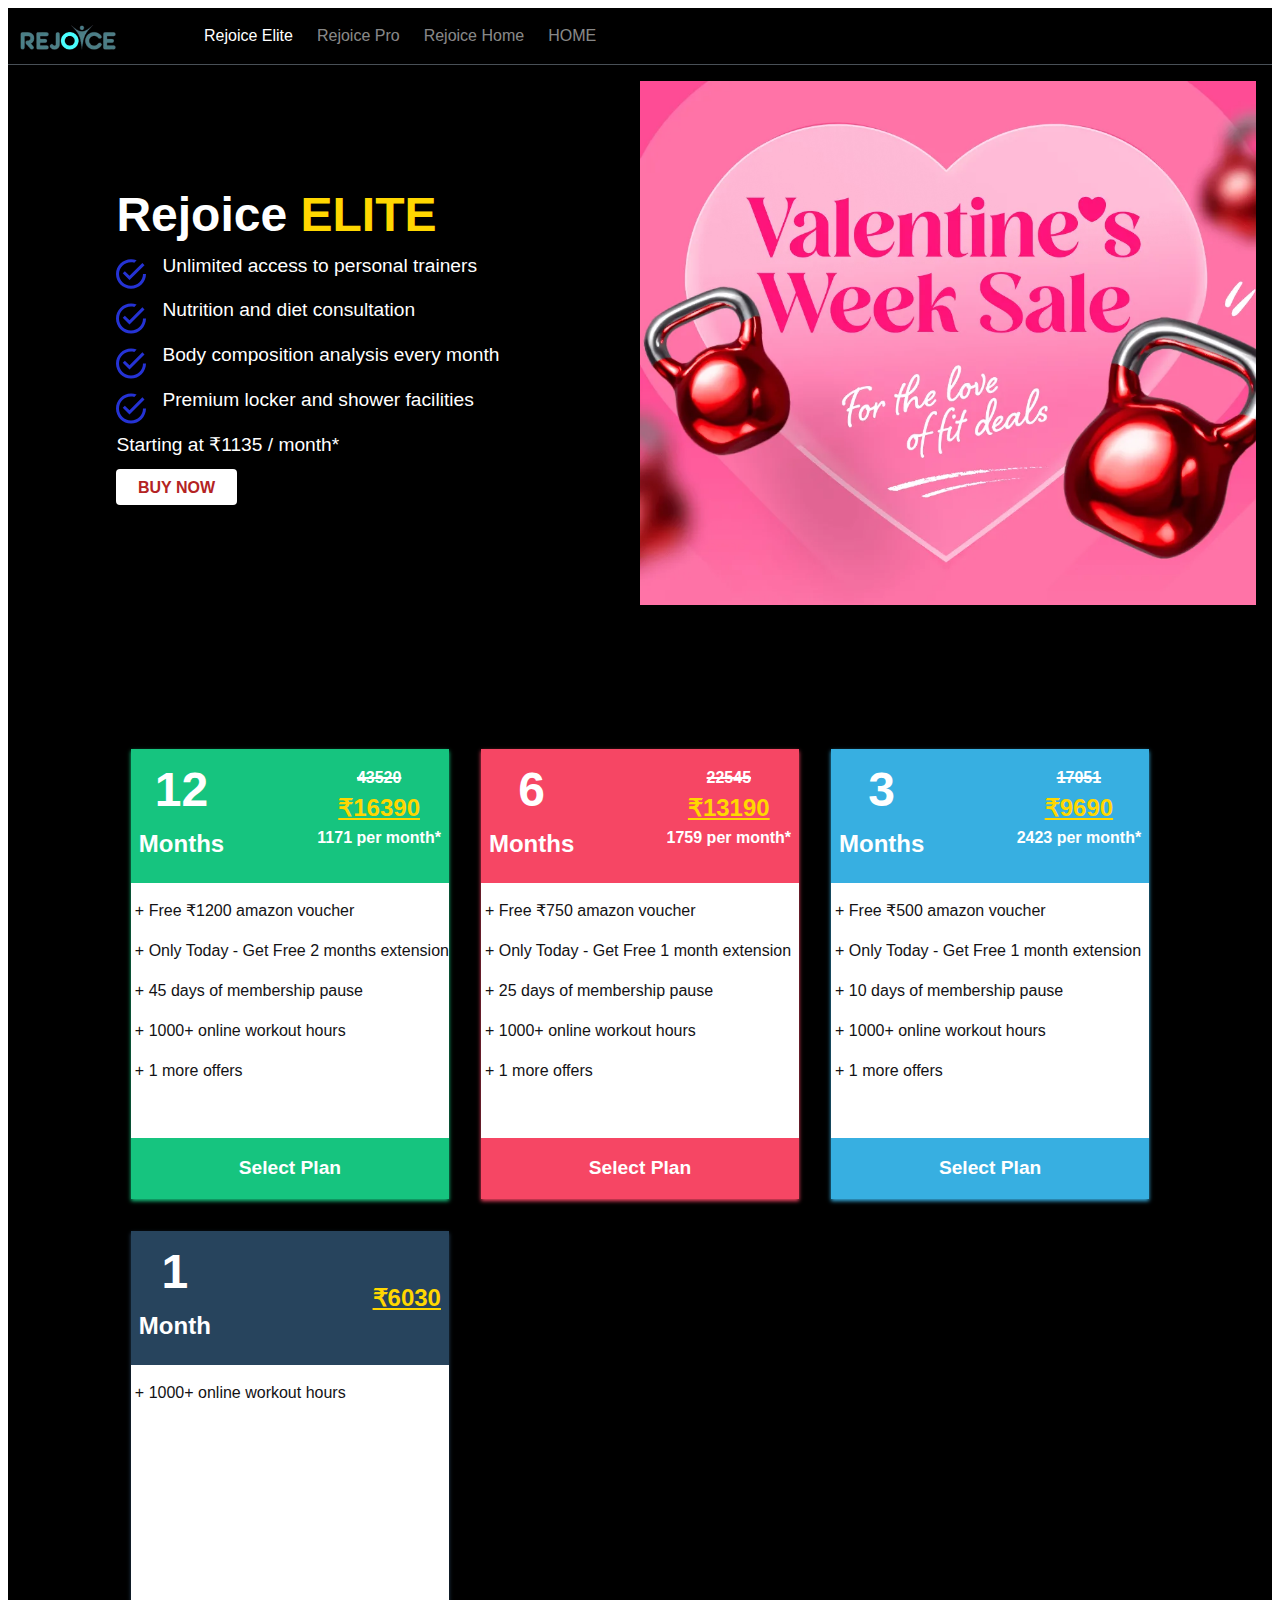
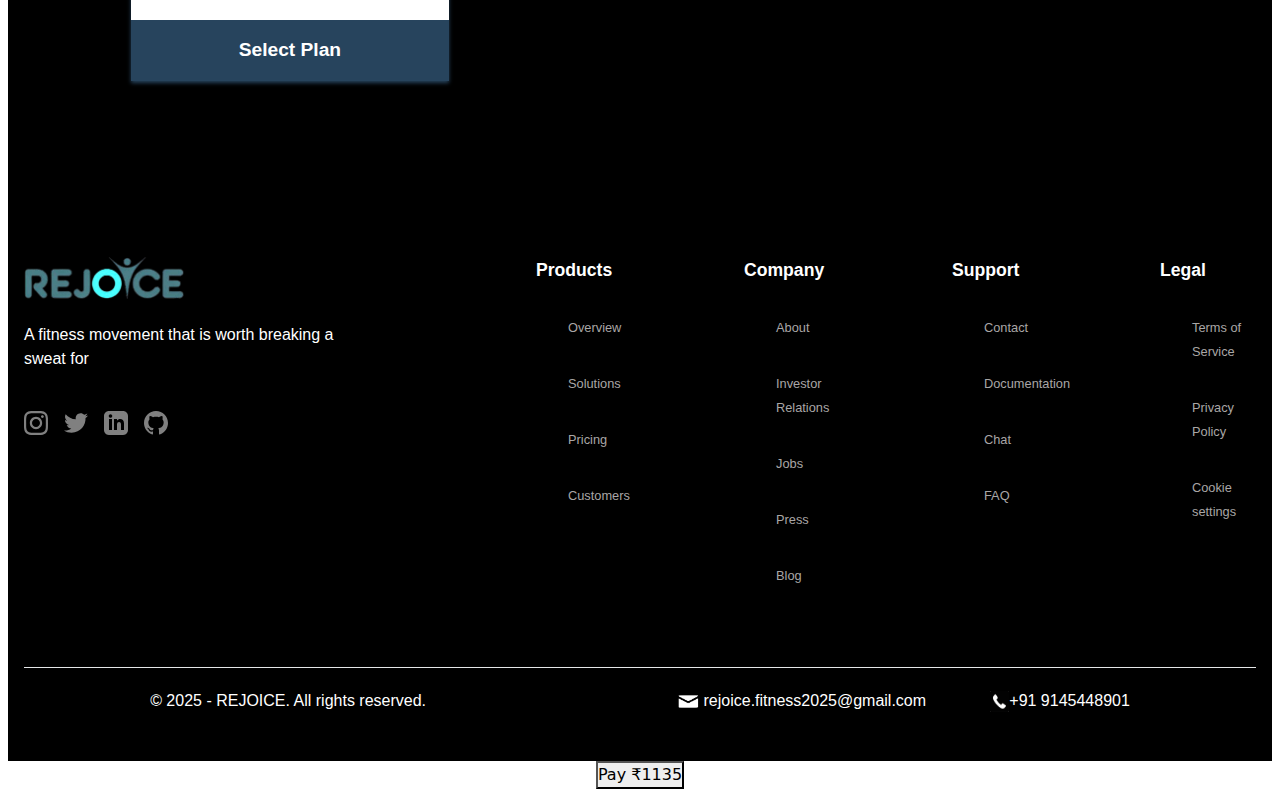
<file: elite.html>
<!DOCTYPE html>
<html lang="en">
<head>
    <meta charset="UTF-8">
    <meta name="viewport" content="width=device-width, initial-scale=1.0">
    <title>Rejoice-Elite</title>
</head>
    <link href="https://cdn.jsdelivr.net/npm/bootstrap@5.3.3/dist/css/bootstrap.min.css" rel="stylesheet" integrity="sha384-QWTKZyjpPEjISv5WaRU9OFeRpok6YctnYmDr5pNlyT2bRjXh0JMhjY6hW+ALEwIH" crossorigin="anonymous">
    <link rel="stylesheet" href="style.css">
    <link rel="stylesheet" href="elite.css">
<body>
    <nav class="navbar navbar-expand-lg border-bottom border-body sticky-top" data-bs-theme="dark"  id="projectNavbar3">

        <!-- navbar starts -->
        <div class="container-fluid" id="navbarContainer">
          <a class="navbar-brand" id="navbarBrand" href="index.html"><img src="./REJOICEFinal-removebg-preview.png" alt="" id="navbarBrandImage" style="filter: brightness(200%);"> </a>
          <button class="navbar-toggler" type="button" data-bs-toggle="collapse" data-bs-target="#navbarSupportedContent" aria-controls="navbarSupportedContent" aria-expanded="false" aria-label="Toggle navigation">
            <span class="navbar-toggler-icon"></span>
          </button>
          <div class="collapse navbar-collapse" id="navbarSupportedContent">
            <ul class="navbar-nav me-auto mb-2 mb-lg-0" id="navLinks">
                <li class="nav-item">
                    <a class="nav-link active" aria-current="page" href="#">Rejoice Elite</a>
                  </li>
                  <li class="nav-item">
                    <a class="nav-link" href="pro.html">Rejoice Pro</a>
                  </li>
                  <li class="nav-item">
                    <a class="nav-link" href="home.html">Rejoice Home</a>
                  </li>
                  <li class="nav-item">
                    <a class="nav-link" href="index.html">HOME</a>
                  </li>
            </ul>         
          </div>
        </div>

      </nav>
      <!-- navbar ends -->

    <section class="saleContainer">
      <div class="saleContent"> 
        <div class="leftSide">
            <div class="mType">
                <div class="mTypeHeading">
                    <h2 class="mHeadText"><strong>Rejoice <span class="mHT">ELITE</span></strong></h2>
                </div>
                <div class="mFeatures">
                    <div class="mFeature">
                        <img src="tickIcon.svg" alt="" class="tickIcon">
                        <p class="mFText">Unlimited access to personal trainers</p>
                    </div>
                    <div class="mFeature">
                        <img src="tickIcon.svg" alt="" class="tickIcon">
                        <p class="mFText">Nutrition and diet consultation</p>
                    </div>
                    <div class="mFeature">
                        <img src="tickIcon.svg" alt="" class="tickIcon">
                        <p class="mFText">Body composition analysis every month</p>
                    </div>
                    <div class="mFeature">
                        <img src="tickIcon.svg" alt="" class="tickIcon">
                        <p class="mFText">Premium locker and shower facilities</p>
                    </div>
                </div>
                <div class="mPrice">
                    <p class="mFText">Starting at ₹1135 / month*</p>
                </div>
                <div class="mButtonGroup">
                    <a href="#priceContainer" class="mButton"><strong>BUY NOW</strong></a>
                </div>
            </div>
        </div> 
        
        <div class="rightSide">
            <img src="eliteSale.webp" alt="" class="saleImage">
        </div>
      </div>  
    </section>


<!-- membershipPriceContainer Starts -->
   <section class="mPriceContainer">
        <div class="priceContainer" id="priceContainer">
                <div class="priceGrid">
                    <!-- Card 1 -->
                    <div class="priceCard" id="priceCard1">
                        <div class="pHeading" id="pHeading1">
                            <div class="pHLeft">
                                <p class="pL1"><strong>12</strong></p>
                                <p class="pL2"><strong>Months</strong></p>
                            </div>
                            <div class="pHRight">
                                <p class="pR1"><strong class="strikethrough">43520</strong></p>
                                <p class="pR2" style="color: gold; text-decoration: underline;"><strong>₹16390</strong></p>
                                <p class="pR3"><strong>1171 per month*</strong></p>
                            </div>
                        </div>
                        <div class="pMain">
                            <p>+ Free ₹1200 amazon voucher</p>
                            <p>+ Only Today - Get Free 2 months extension</p>
                            <p>+ 45 days of membership pause</p>
                            <p>+ 1000+ online workout hours</p>
                            <p>+ 1 more offers</p>
                        </div>
                        <div class="pButtonGroup" id="pButtonGroup1">
                            <a href="" class="pButton"><strong>Select Plan</strong></a>
                        </div>
                    </div>
                
                    <!-- Card 2  -->
                    <div class="priceCard" id="priceCard2">
                        <div class="pHeading" id="pHeading2">
                            <div class="pHLeft">
                                <p class="pL1"><strong>6</strong></p>
                                <p class="pL2"><strong>Months</strong></p>
                            </div>
                            <div class="pHRight">
                                <p class="pR1"><strong class="strikethrough">22545</strong></p>
                                <p class="pR2" style="color: gold; text-decoration: underline;"><strong>₹13190</strong></p>
                                <p class="pR3"><strong>1759 per month*</strong></p>
                            </div>
                        </div>
                        <div class="pMain">
                            <p>+ Free ₹750 amazon voucher</p>
                            <p>+ Only Today - Get Free 1 month extension</p>
                            <p>+ 25 days of membership pause</p>
                            <p>+ 1000+ online workout hours</p>
                            <p>+ 1 more offers</p>
                        </div>
                        <div class="pButtonGroup" id="pButtonGroup2">
                            <a href="" class="pButton"><strong>Select Plan</strong></a>
                        </div>
                    </div>
                
                    <!-- Card 3  -->
                    <div class="priceCard" id="priceCard3">
                        <div class="pHeading" id="pHeading3">
                            <div class="pHLeft">
                                <p class="pL1"><strong>3</strong></p>
                                <p class="pL2"><strong>Months</strong></p>
                            </div>
                            <div class="pHRight">
                                <p class="pR1"><strong class="strikethrough">17051</strong></p>
                                <p class="pR2" style="color: gold; text-decoration: underline;"><strong>₹9690</strong></p>
                                <p class="pR3"><strong>2423 per month*</strong></p>
                            </div>
                        </div>
                        <div class="pMain">
                            <p>+ Free ₹500 amazon voucher</p>
                            <p>+ Only Today - Get Free 1 month extension</p>
                            <p>+ 10 days of membership pause</p>
                            <p>+ 1000+ online workout hours</p>
                            <p>+ 1 more offers</p>
                        </div>
                        <div class="pButtonGroup" id="pButtonGroup3">
                            <a href="" class="pButton"><strong>Select Plan</strong></a>
                        </div>
                    </div>

                    <!-- card 4 -->
                    <div class="priceCard" id="priceCard4">
                        <div class="pHeading" id="pHeading4">
                            <div class="pHLeft">
                                <p class="pL1"><strong>1</strong></p>
                                <p class="pL2"><strong>Month</strong></p>
                            </div>
                            <div class="pHRight">
                                <p class="pR2" style="color: gold; text-decoration: underline;"><strong>₹6030</strong></p>
                            </div>
                        </div>
                        <div class="pMain">
                            <p>+ 1000+ online workout hours</p>
                        </div>
                        <div class="pButtonGroup" id="pButtonGroup4">
                            <a href="" class="pButton"><strong>Select Plan</strong></a>
                        </div>
                    </div>
                </div>
        </div>
   </section>
<!-- membershipPriceContainer Ends -->
    


<!-- Footer Section starts  -->
<div class="footerContainer">

    <footer class="footer">

        <div class="footerTop">

            <div class="compLogo">

                <a href="#" class="logoLink">
                    <img src="./REJOICEFinal-removebg-preview.png" alt="" class="compIcon" style="filter: brightness(200%);">
                </a>

                <p class="fillerText">A fitness movement that is worth breaking a sweat for</p>

                <div class="socials">
                    <a href="#" class="socialLink">
                        <img src="instagram.svg" alt="" class="socialLogo">
                    </a>

                    <a href="#" class="socialLink"></a>
                        <img src="twitter.svg" alt="" class="socialLogo">
                    </a>

                    <a href="#" class="socialLink"></a>
                        <img src="linkedin-copy.svg" alt="" class="socialLogo">
                    </a>
                    
                    <a href="#" class="socialLink"></a>
                        <img src="github.svg" alt="" class="socialLogo">
                    </a>
                </div>

            </div>

        </div>

        <div class="footerGrid">

            <!-- Column 1 -->
            <div class="footerGridColumn">

                <div class="footerGridHeading">
                    Products
                </div>

                <ul class="footerLinksList">
                        
                    <li>
                        <a href="#" class="footerLink">Overview</a>
                    </li>
              
                    <li>
                        <a href="#" class="footerLink">Solutions</a>
                    </li>
                             
                    <li>
                        <a href="#" class="footerLink">Pricing</a>
                    </li>
                    
                    <li>
                        <a href="#" class="footerLink">Customers</a>
                    </li>

                </ul>
            
            </div>

            <!-- Column 2 -->
            <div class="footerGridColumn">

                <div class="footerGridHeading">
                    Company
                </div>

                <ul class="footerLinksList">
                        
                    <li>
                        <a href="#" class="footerLink">About</a>
                    </li>
                    
                    <li>
                        <a href="#" class="footerLink">Investor Relations</a>
                    </li>                        
                    
                    <li>
                        <a href="#" class="footerLink">Jobs</a>
                    </li>                       

                    <li>
                        <a href="#" class="footerLink">Press</a>
                    </li>

                    <li>
                        <a href="#" class="footerLink">Blog</a>
                    </li>

                </ul>
            
            </div>

            <!-- Column 3 -->
            <div class="footerGridColumn">

                <div class="footerGridHeading">
                    Support
                </div>

                <ul class="footerLinksList">
                        
                    <li>
                        <a href="#" class="footerLink">Contact</a>
                    </li>

                    
                    <li>
                        <a href="#" class="footerLink">Documentation</a>
                    </li>
                    
                    
                    <li>
                        <a href="#" class="footerLink">Chat</a>
                    </li>
                    

                    <li>
                        <a href="#" class="footerLink">FAQ</a>
                    </li>

                </ul>
            
            </div>

            <!-- Column 4 -->
            <div class="footerGridColumn">

                <div class="footerGridHeading">
                    Legal
                </div>

                <ul class="footerLinksList">
                        
                    <li>
                        <a href="#" class="footerLink">Terms of Service</a>
                    </li>

                    
                    <li>
                        <a href="#" class="footerLink">Privacy Policy</a>
                    </li>
                    
                    
                    <li>
                        <a href="#" class="footerLink">Cookie settings</a>
                    </li>

                </ul>
            
            </div>

        </div>

    </footer>

    <footer class="footerCopyright">
        <div class="copyRight">
            © 2025 - <span class="fText">REJOICE</span>. All rights reserved.
        </div>
        <div class="fContact">
            <div class="fEmail">
                <a href="#" class="fText"><img src="./maildownloadFinal (1).png" alt="" class="fMailLogo"> rejoice.fitness2025@gmail.com </a>
            </div>
            <div class="fTel">
                <a href="#" class="fText"><img src="./callimages.jpg" alt="" class="fCallLogo"><span class="fText">+91 9145448901</span></a>
            </div>
        </div>
    </footer>

</div>




<!-- Footer Section ends  -->
<script>
    async function makePayment(amount) {
        const res = await fetch("/create-order", {
            method: "POST",
            headers: { "Content-Type": "application/json" },
            body: JSON.stringify({ amount })
        });

        const order = await res.json();

        const options = {
            key: "your_razorpay_key",
            amount: order.amount,
            currency: "INR",
            name: "Rejoice Gym",
            description: "Elite Membership",
            order_id: order.id,
            handler: function (response) {
                alert("Payment Successful! Payment ID: " + response.razorpay_payment_id);
            },
        };

        const rzp1 = new Razorpay(options);
        rzp1.open();
    }
</script>
<button onclick="makePayment(1135)">Pay ₹1135</button>


</body>
<script src="https://cdn.jsdelivr.net/npm/bootstrap@5.3.3/dist/js/bootstrap.bundle.min.js" integrity="sha384-YvpcrYf0tY3lHB60NNkmXc5s9fDVZLESaAA55NDzOxhy9GkcIdslK1eN7N6jIeHz" crossorigin="anonymous"></script>
</html>
</file>
<file: style.css>
@import url(https://fonts.google.com/share?selection.family=Inter:ital,opsz,wght@0,14..32,100..900;1,14..32,100..900);

*{
    margin: 0;
    padding: 0;
    font-family: 'Inter', sans-serif;
    text-decoration: none;
}

a {
    text-decoration: none !important;
}


body{
    height: 100%;
    background-color: var(--background-color);
    text-align: center;
    padding: 0.5rem;
}

/* Navbar Starts */
#projectNavbar1{
    background-color: rgb(0, 0, 0);
    display: flex;
    justify-content: center;
    align-items: center;
    
}

#projectNavbar2{
    display: none;
    /* background-color: rgb(0, 0, 0);
    display: flex;
    justify-content: center;
    align-items: center; */
    
}

#projectNavbar3{
    background-color: rgb(0, 0, 0);
    display: flex;
    justify-content: center;
    align-items: center;
    
}



#navbarContainer{
    display: flex;
    gap: 4rem;
}

#navLinks{
    display: flex;
    gap: 1.5rem;
}

#navbarBrandImage{
    width: 6rem;
    height: auto;
    object-fit: contain;
}

/* Modal starts  */
#modalImage{
    padding-left: 3.5rem;
    width: 70%;
}
.modalContainer{
    background-color: rgb(19, 18, 21);
    background-color: black;

}
.modalfooter{
    background-color: rgb(19, 18, 21);
    background-color: black;
    border: none;
}
.modalheader{
    background-color: rgb(19, 18, 21);
    background-color: black;

    color: white;
    border: none;
}
.modalContent{
    text-align: left;
    background-color: rgb(19, 18, 21);
    background-color: black;

}

.profileWeb{
    width: 2rem;
    height: 2rem;
    background-color: black;
    border-radius: 50%;
}
.profileWebBtn{
    background-color: black;
    border:none;
}

.buttonGroup1{
    margin-top: 0%;
    padding: 0%;
}

.profileWebBtn:hover{
    transform: scale(1.05);
}


.continuebutton {
    width: 100%;
    padding: 10px;
    background: rgb(218, 216, 216);
    color: rgb(180, 35, 35);
    border: none;
    border-radius: 5px;
    font-size: 16px;
    margin-bottom: 2rem;
    font-weight: bold;
}

.socialConnectBtn{
    display: flex;
    align-items: center;
    justify-content: center;
    gap: 1.3rem;
    width: 100%;
    padding: 6px;
    background: rgb(38, 37, 37);
    color: white;
    border: none;
    border-radius: 5px;
    font-size: 20px;
}

.formEntry{
    display: flex;
    flex-direction: column;
}
.terms {
    font-size: 15px;
    margin-top: 15px;
    color: white;
}

.continuebutton:hover{
    color: black;
}

.socialConnectBtn:hover{
    background: rgb(59, 59, 59);
}
/* modal ends  */
/* navbar ends  */


/* welcomeCard Starts */
.membershipContainer{
    padding-top: 3rem;
    opacity: 75%;
    /* background-color: rgb(250, 249, 247); */
}

.membershipContainer1{
    padding-top: 3rem;
    display: none;
}

.gymPhotoContent{
    display: flex;
    flex-direction: column;
    justify-content: space-around;
    align-items: center;
}

.membershipContent{
    max-width: 1150px;
    padding: 0 2rem;
    margin: 0 auto;
    display: flex;
    flex-direction: column;
    justify-content: center;
    align-items: center;
    gap: 1.25rem;
}

.membershipGrid{
    display: grid;
    grid-template-columns: repeat(3, 1fr);
    gap: 2rem;
}

.membershipHeader{
    font-weight: 800;
    font-size: 1.6rem;
    color: white;
}

#membershipCard1{
    color: rgba(221, 221, 18, 0.94);
}

#membershipCard3{
    color:rgb(246, 70, 100)
}

#membershipCard2{
    color: silver;
}


.membershipMain{
    font-weight: 800;
    margin: 1rem;
    font-size: 2rem;
}

.membershipCard{
    border: 1px solid gray;
    display: flex;
    flex-direction: column;
    justify-content: center;
    align-items: center;
    gap: 0.5rem;
    background-color: rgb(30, 30, 30);
    border-radius: 0.5rem;
    padding: 1rem;
    box-shadow: 0 2px 4px rgba(0,0,0,1);
    transition: transform 0.3s ease, box-shadow 0.3s ease;
}

/* .membershipCard:hover{
    transform: scale(1.05);
    box-shadow: 0 2px 4px rgb(31, 12, 107);
    border: 1px solid rgb(106, 106, 247);
    background-color: rgb(47, 47, 47);
} */

#mcard1:hover{
    transform: scale(1.05);
    box-shadow: 0 2px 4px rgba(221, 221, 18, 0.94);
    /* border: 1px solid rgba(221, 221, 18, 0.94); */
    background-color: rgb(47, 47, 47);
}

#mcard2:hover{
    transform: scale(1.05);
    box-shadow: 0 2px 4px  silver;
    /* border: 1px solid silver; */
    background-color: rgb(47, 47, 47);
}

#mcard3:hover{
    transform: scale(1.05);
    box-shadow: 0 2px 4px rgb(246, 70, 100);
    /* border: 1px solid rgb(246, 70, 100); */
    background-color: rgb(47, 47, 47);
}

#gymPCardTitle{
    font-size: 2rem;
}
#gymPCardTitle2{
    font-size: 2rem;
}
@media screen and (max-width: 1350px) {
    #gymPCardTitle{
        font-size: 1.5rem;
    }
    #gymPCardTitle2{
        font-size: 1.5rem;
    }
}

@media screen and (max-width: 1285px) {
    #projectNavbar1{
       display: none;
        
    }
    #projectNavbar2{
        background-color: rgb(0, 0, 0);
        display: flex;
        justify-content: center;
        align-items: center;
        
    }
}



@media screen and (min-width: 1016px) {
    .testimonialContainer2{
        display: none;
    }
    #navLinks{
        gap: 0.5rem;
    }
}


@media screen and (max-width: 1016px) {
    #gymPCardTitle{
        display: none;
    }
    #gymPCardTitle2{
        display: none;
    }
    #featureContainerr{
        display: none;
    }
    .membershipContainer{
        display: none;
    }
    .membershipContainer1{
        display: block;
        padding: 3rem;
        background-color: black;
    }
    .testimonialContainer{
        display: none;
    }
    .testimonialContainer2{
        display: block;
    }
}

.membershipText{
    color: white;
}


@media screen and (max-width: 829px) {
    .aboutContainer{
        display: none;
    }
    .membershipGrid{
        grid-template-columns: repeat(1, 1fr);
    }
    .membershipContent{
        width: 100%;
    }
}

@media screen and (max-width: 472px) {
    .membershipContent{
        width: 100%;
    }
    .membershipGrid{
        width: 100%;
    }
    .membershipCard{
        width: 100%;
    }
    .membershipContainer1{
        padding-left: 0px;
        padding-right: 0px;
    }
}
/* welcomeCardEnds */




/* .contactButton{
    display: none;
    border-radius: 0.375rem;
    border: none;
    background-color: var(--primary-color);
    color: var(--background-color);
    font-size: 1.125rem;
    font-weight: 600;
    padding: 0.75rem 1.25rem;
    transition: color 0.1s;
}

.contactButton:hover{
    background-color: #5254f8;
}

.menuIcon{
    height: 1.5rem;
    width: 1.5rem;
}

.menuButton{
    display: none;
    border: none;
    border-radius: 0.375rem;
    background-color: var(--background-color);
    font-size: 1rem;
    font-weight:600;
    padding: 0.1rem 1.25rem;
}

@media screen and (max-width:768px){
    .menuButton{
        display: block;
    } 
}

@media screen and (min-width:768px) {
    .nav{
        display: flex;
    }
    .contactButton{
        display: block;
    }
} */



/* FeatureSection starts */
.featureContainer{
    background-color: rgb(250, 249, 247);
    /* background-color: rgb(20, 19, 19); */
    padding: 5rem;
    text-align: center;
}

.featureContent{
    /* max-width: 800px; */
    margin: 0 auto;
    padding: 0 2rem;
}

.mainInfo{
    display: flex;
    flex-direction: column;
    gap: 0.2rem;
}

.mainTitle{
    color: var(--gray);
    font-weight: bold;
}

.mainPara{
    color: black;
    font-weight: bold;
}

.featureGrid{
    display: grid;
    grid-template-columns: 1fr 1fr 1fr;
    /* margin-top: 1rem; */
    gap: 2rem;
}


.featurePhoto{
    /* height: 1.5rem; */
    width: 100%;
    height: 75%;
    border-top-left-radius: 1rem;
    border-top-right-radius: 1rem;
}

.iconContainer{
    height: 3rem;
    width: 3rem;
    background-color: var(--background-color);
    border-radius: 50%;
    display: flex;
    justify-content: center;
    align-items: center;
}

.featureCard{
    display: flex;
    flex-direction: column;
    justify-content: center;
    align-items: center;
    gap: 1rem;
    background-color: white;
    border-radius: 1rem;
    padding-bottom: 1rem;
}

.featureinfo{
    display: flex;
    flex-direction: column;
    gap: 1rem;
}

.featureTitle{
    color: black;
    font-weight: bold;
    font-size: 1.3rem;
}

.featureDescription{
    color: black;
}

.featureDescription1{
    color: black;
}



@media screen and (max-width: 768px) {
    .featureGrid{
        grid-template-columns: repeat(1, 1fr);
    }
    .featureContainer{
        width: 100%;
    }
}
/* FeatureSection Ends  */


/* Testimonial Starts */
.testimonialContainer{
    background-color: black;
    padding: 5rem;
}
.testimonialContainer2{
    background-color: black;
    padding: 4px;
}

.testimonialContent{
    max-width: 1200px;
    padding: 0 2rem;
    margin: 0 auto;
    display: flex;
    flex-direction: column;
    justify-content: center;
    align-items: center;
    gap: 1.25rem;
}

.testimonialGrid{
    display: grid;
    grid-template-columns: repeat(3, 1fr);
    gap: 2rem;
}

.testimonialHeader{
    font-weight: 800;
    margin: 1rem;
    font-size: 2rem;
    color: white;
    color: rgb(61, 20, 164);

}

.testimonialCard{
    border: 1px solid gray;
    display: flex;
    flex-direction: column;
    justify-content: center;
    align-items: center;
    gap: 0.5rem;
    /* max-width: 325px; */
    border-radius: 0.5rem;
    padding: 1rem;
    box-shadow: 0 2px 4px rgba(0,0,0,1);
    transition: transform 0.3s ease, box-shadow 0.3s ease;
    /* background-color: white; */
}

.testimonialCard2{
    border: 1px solid gray;
    display: flex;
    flex-direction: column;
    justify-content: center;
    align-items: center;
    gap: 0.5rem;
    /* max-width: 325px; */
    border-radius: 0.5rem;
    padding: 1rem;
    box-shadow: 0 2px 4px rgba(0,0,0,1);
    transition: transform 0.3s ease, box-shadow 0.3s ease;
    /* background-color: white; */
}

.testimonialText2{
    color: white;
}

.testimonialCard2:hover{
    box-shadow: 0 2px 4px rgb(31, 12, 107);
    border: 1px solid rgb(106, 106, 247);
}


.testimonialCard:hover{
    transform: scale(1.05);
    box-shadow: 0 2px 4px rgb(31, 12, 107);
    border: 1px solid rgb(106, 106, 247);
}

.Avatar{
    width: 3rem;
    height: 3rem;
    border-radius: 50%;
}

.authorName{
    color: rgb(61, 20, 164);
}

.testimonialText{
    /* color: rgb(120, 109, 109); */
    color: white;
}

.designation{
    /* color: rgb(120, 109, 109); */
    color: white;
}

@media screen and (max-width: 700px) {
    .testimonialGrid{
        grid-template-columns: repeat(1, 1fr);
    }
    .testimonialContent{
        width: 100%;
    }
}
/* Testimonial Ends  */


/* AmenitiesSection starts */
.amenitiesSection{
    padding-top: 5rem;
    padding-bottom: 3rem;
}
/* AmenitiesSection Ends */


/* AboutSection Starts  */
.aboutContainer{
    background-color:black;
    padding: 5rem;
}

.mainSection{
    max-width: 1100px;
    display: flex;
    flex-direction: column;
    gap: 2rem;
    padding: 0.6rem;
    margin: 0 auto;
    align-items: center;
}

.contentLeft{
    text-align: center;
    animation: slideFromLeft 1s ease forwards;
    opacity: 0;
}

@keyframes slideFromLeft {
    0%{
        opacity: 0;
        transform: translateX(-100%);
    }
    100%{
        opacity: 1;
        transform: translateX(0%);
    }
}

.sectionLabel{
    font-size: 1.15rem;
    font-weight: 600;
    /* color: var(--primary-color); */
    color: white;
}

.sectionTitle{
    font-size: 2.25rem;
    font-weight: 800;
    padding: 1rem;
    /* color: var(--text-color); */
    color: white;
}

.sectionDescription{
    font-size: 1.25rem;
    /* color: var(--gray); */
    color: white;
}

.buttonGroup{
    display: flex;
    margin-top: 1rem;
    padding: 1rem;
    gap: 2rem;
    align-items: center;
    justify-content: center;
}

.startButton,.tourButton{
    border-radius: 0.375rem;
    border: none;
    background-color: var(--primary-color);
    color: var(--background-color);
    font-size: 1.125rem;
    font-weight: 600;
    padding: 0.75rem 1.25rem;
    transition: color 0.1s;
}

.tourButton{
    background-color: var(--dark-gray);
}

.startButton:hover{
    background-color: #5254f8;
}

.tourButton:hover{
    background-color: var(--gray);
}

.contentRight{
    display: flex;
    align-items: center;
    justify-content: center;
}

.sectionImage{
    border: none;
    border-radius: 1.2rem;
    overflow: hidden;
    height: 54vh;
    box-shadow: 0px 4px 8px rgba(0,0,0,0.1);
}

@media screen and (min-width:768px) {
    .mainSection{
        display: flex;
        flex-direction: row;
        justify-content: space-between;
    }
    .contentLeft{
        max-width: 50%;
        text-align: left;
    }
    .sectionTitle{
        padding-left: 0%;
        font-size: 3rem;
    }
    .buttonGroup{
        justify-content: start;
        padding-left: 0%;
    }
    .sectionImage{
        height: 70vh;
        width: 30vw;
    }
    .sectionDescription{
        width: 75%;
    }
}
/* AboutSection Ends  */


/* Newsletter section Starts */
.newsletterContainer{
    height: 40vh;
    background-color: rgb(19, 18, 21);
    padding-bottom: 5rem;
}

.newsletterContent{
    max-width: 1000px;
    height: 100%;
    display: flex;
    background-color: var(--light-gray);
    margin: auto;
    border-radius: 8px;
    overflow: hidden;
}

.newsLeft{
    height: 100%;
    width: 50%;
}

.newsImage{
    width: 100%;
    height: 100%;
    object-fit: cover;
    object-position: center;
}

.newsRight{
    display: flex;
    flex-direction: column;
    justify-content: center;
    align-items: flex-start;
    padding: 3rem;
    padding-left: 4rem;
    gap: 1rem;
    width: 50%;
}

.newsHeader{
    font-size: 2rem;
    color: rgb(56, 34, 181);
    /* color: var(--primary-color); */
    font-weight: 700;
}

.newsText{
    text-align: start;
    font-size: 1.1rem;
    color: var(--dark-gray);
    /* padding-left: 0.2rem; */
}

.newsForm{
    display: flex;
    gap: 0.5rem;
}

#Email{
    background-color: var(--background-color);
    padding: 0.4rem 0.65rem;
    color: #333;
    border: 1px solid #ccc;
    outline: none;
    border-radius: 3px;
}

#Email:focus{
    border-color: #2563eb;
    box-shadow: 0 4px 8px rgba(0,0,0,0.3);
}

.sendButton{
    background-color: var(--primary-color);
    color: var(--background-color);
    padding: 0.4rem 0.65rem;
    border: none;
    border-radius: 3px;
    font-size: 0.84rem;
}

.sendButton:hover{
    background-color: var(--link-color);
}

.newsLastLine{
    text-align: start;
    font-size: 0.8rem;
    color: var(--dark-gray);
}

.newsLink{
    text-decoration: underline;
}

@media screen and (max-width: 807px) {
    .newsLeft{
        display: none;
    }

    .newsletterContent{
        background-color: var(--background-color);
    }

    .newsRight{
        width: 100%;
    }

    .newsletterContent{
        justify-content: center;
        align-items: center;
    }

    .newsRight{
        align-items: center;
    }

    .newsText{
        text-align: center;
    }
}
/* NewsLetter Section ends */


/* Contact and Map Section starts */
#contact{
    background-color: rgb(250, 249, 247);
    padding-left: 2.5rem;
    padding-right: 2.5rem;
    padding-top: 3rem;
    padding-bottom: 3rem;
}

.contactContent{
    display: flex;
    gap: 2rem;
    align-items: center;
    justify-content: center;
}

.rightContent{
    width: 100%;
}
.leftContent{
    width: 100%;
}

#contactForm{
    width: 38vw;
}

#contactHeading{
    text-align: left;
    font-weight: bolder;
    font-size: 2rem;
}

#contact{
    text-align: center;
    /* padding-left: 8rem; */
}

#mapHeading{
    text-align: start;
    font-weight: bolder;
    font-size: 2rem;
}

#mapAddress{
    text-align: start;
}

#findMap{
    width: 100%;
}

#ogMap{
    width: 100%;
    /* height: 100%; */
}


#cfName{
    margin-bottom: 0.8rem;
    border-radius: 0%;
    padding: 1rem;
}

#cfContact{
    margin-bottom: 0.8rem;
    border-radius: 0%;
    padding: 1rem;

}

#cfEmail{
    margin-bottom: 0.8rem;
    border-radius: 0%;
    padding: 1rem;

}

#cfMessage{
    margin-bottom: 1rem;
    border-radius: 0%;
    
}

#submitBtn{
    border-radius: 0%;
    padding: 1rem;
    color: white;
    background-color: black;
}

@media screen and (max-width: 1000px) {
    .contactContent{
        flex-direction: column;
        gap: 5rem;
    }
    #contactForm{
        width: 80vw;
    }
    .leftContactContent{
        width: 80vw;
    }
}

@media screen and (max-width: 500px) {
    #contactForm{
        width: 95vw;
    }
    .leftContactContent{
        width: 95vw;
    }
    .contactContent{
        flex-direction: column;
        gap: 4rem;

    }
    
}

/* Contact and map section ends  */


/* FooterSection starts  */
.footerContainer{
    margin: 0 auto;
    padding: 1rem 1rem;
    padding-top: 3rem;
    background-color: black;
    display: flex;
    flex-direction: column;
    justify-content: center;
    align-items: center;
    gap: 2rem;
}

.footer{
    max-width: 1280px;
    display: flex;
    justify-content: space-between;
    align-items: left;
    text-align: left;
    gap: 10rem;
    margin: 0 auto;
    padding-top: 5rem;
}

.footerTop{
    /* width: 40%; */
    display: flex;
    flex-direction: column;
}

.compLogo{
    display: flex;
    flex-direction: column;
    justify-content: center;
    align-items: start;
    gap: 1.5rem;
}

.logoLink{
    display: flex;
    justify-content: center;
    align-items: center;
    gap: 0.5rem;
    font-size: 1.2rem;
    font-weight: bold;
    color: white;

}

.compIcon{
    width: 10rem;
    height: auto;
}

.fillerText{
    color: white;
    
}

.socials{
    display: flex;
    gap: 0.5rem;
}
.socialLogo{
    height: 1.5rem;
    width: 1.5rem;
}

.footerGrid{
    display: grid;
    grid-template-columns: repeat(4,6rem);
    grid-gap: 7rem;
    /* padding-right: 5rem; */
}

ul{
    list-style: none;
}

.footerContainer
.footerGridHeading{
    font-size: 1.1rem;
    font-weight: bold;
    color: white;
}

.footerLink{
    color: #a9a6a6;
    font-size: 0.8rem;
    /* padding: 2rem; */
}

.footerLinksList{
    display: flex;
    flex-direction: column;
    gap: 2rem;
    padding-top: 2rem;
}

.footerCopyright{
    color: white;
    padding-bottom: 2rem;
    border-top: 1px solid #e5e7e8;
    padding-top: 1.3rem;
    margin-top: 2rem;
    width: 100%;
    display: flex;
    justify-content:space-around;
    align-items: center;
}

.fContact{
    display: flex;
    justify-content: center;
    align-items: center;
    gap: 4rem;
}

.fCallLogo{
    width: 1.2rem;
    height: 1.3rem;
}

.fMailLogo{
    width: 1.3rem;
    height: 0.8rem;
}

.fText{
    color: white;
    /* text-decoration: underline !important; */
}


@media screen and (max-width: 1217px) {
    .footer{
        flex-direction: column;
    }
}

@media screen and (max-width: 776px) {
    .footerGrid{
        grid-template-columns: repeat(2,6rem);
    }
  
}

@media screen and (max-width: 868px) {
    .footerCopyright{
        display: flex;
        flex-direction: column;
        gap: 2rem;
    }
}

@media screen and (max-width: 501px) {
    .fContact{
        flex-direction: column;
        gap: 1.8rem;
    }
}


/* Footer section ends  */
</file>
<file: elite.css>
*{
    margin: 0;
    padding: 0;
    box-sizing: border-box;
}

/* saleSection Starts */
    .saleContainer{
        background-color: black;
        padding: 1rem;
    }

    .saleContent{
        display: flex;
        justify-content: center;
        align-items: center;
    }

    .leftSide{
        width: 50%;
    }

    .mType{
        padding-left: 15%;
        padding-right: 15%;
        display: flex;
        justify-content: center;
        align-items: start;
        flex-direction: column;
    }

    .mTypeHeading{
        text-align: start;
    }

    .mFeatures{
        display: flex;
        flex-direction: column;
        /* justify-content: center; */
        /* align-items: center; */
    }

    .mFeature{
        display: flex;
        /* justify-content: center; */
        /* align-items: center; */
        gap: 1rem;
    }

    .rightSide{
        width: 50%;
    }

    .saleImage{
        width: 100%;
    }

    .mHeadText{
        font-size: 3rem ;
        color: white;
    }

    .mHT{
        color: gold;
    }
    .mLogo{
        width: 6rem;
    }

    .mFText{
        font-size: 1.5rem;
        color: white;
    }

    .mButton{
        background-color: white;
        color: rgb(180, 35, 35);
        padding: 0.6rem 1.35rem;
        border: none;
        border-radius: 4px;
    }
/* saleSection Ends*/




.mPriceContainer{
    background-color: black;
    /* background-color: rgb(250, 249, 247); */

}


.priceContainer{
    padding-top: 5rem;
    width: 100%;
    height: 100%;
    display: flex;
    justify-content: center;
    align-items: center;
}


.pHeading{
    display: flex;
    justify-content:space-between;
    align-items: center;
    width: 100%;
    /* border-top-left-radius: 4px; */
    /* border-top-right-radius: 4px; */
}

#pHeading1{
    background-color: rgb(22, 196, 127);
}

#pHeadingHome2{
    background-color: rgb(249, 203, 67)
}
#pHeading2{
    background-color:rgb(246, 70, 100);
}

#pHeading3{
    background-color: rgb(55, 175, 225);
}

#pHeading4{
    background-color: rgb(39, 68, 93);

}

.pHLeft{
    display: flex;
    flex-direction: column;
    gap: 0px !important;
    padding: 5px 8px;
}


.pL1{
    font-size: 3rem;
    margin-bottom: 0;
    color: white;
}
.pL2{
    font-size: 1.5rem;
    color: white;

}

.pHRight{
    display: flex;
    flex-direction: column;
    justify-content: center;
    align-items: center;
    padding: 5px 8px;
}
.pR1{
    font-size: 1rem;
    margin-bottom: 0;
    color: white;

}
.pR2{
    font-size: 1.5rem;
    margin-bottom: 0%;
    color: white;

}
.pR3{
    font-size: 1rem;
    color: white;

}

.pMain{
    color: rgb(19, 18, 21);
    height: 100%;
    background-color: white;
    width: 100%;
    text-align: left;
    padding-left: 4px;
}

.strikethrough {
    text-decoration: line-through;
    /* text-decoration-color: gold; */
    text-decoration-thickness: 2px;
  }

.pButtonGroup{
    width: 100%;
    padding: 1rem 0;
}

.pButton{
    width: 100%;
    height: 100%;
    padding: 1rem 6.32rem;
    color: white;
    font-size: 1.2rem;
}

#pButtonGroup1{
    background-color: rgb(22, 196, 127);
}

#pButtonGroupHome2{
    background-color: rgb(249, 203, 67)

}
#pButtonGroup2{
    background-color:rgb(246, 70, 100);
}

#pButtonGroup3{
    background-color: rgb(55, 175, 225);
}

#pButtonGroup4{
    background-color: rgb(39, 68, 93);
}

#priceCard1{
    box-shadow: 0 2px 4px rgb(22, 196, 127);
}

#priceCard2{
    box-shadow: 0 2px 4px rgb(246, 70, 100);
}

#priceCardHome2{
    box-shadow: 0 2px 4px  rgb(249, 203, 67);
}

#priceCard3{
    box-shadow: 0 2px 4px rgb(55, 175, 225);

}

#priceCard4{
    box-shadow: 0 2px 4px rgb(39, 68, 93);

}

#priceCard1:hover{
    transform: scale(1.05);
}

#priceCard2:hover{
    transform: scale(1.05);
}

#priceCard3:hover{
    transform: scale(1.05);
}

#priceCard4:hover{
    transform: scale(1.05);
}

.pButton:hover{
    color: gold;
}

#priceCardhome2{
    color: rgb(249, 203, 67);
}


.priceGrid{
    display: grid;
    grid-template-columns: repeat(4,325px);
    gap: 1rem;
    padding: 3rem;
}



.priceCard{
    display: flex;
    flex-direction: column;
    justify-content: center;
    align-items: center;
    gap: 1rem;
    border-bottom: none;
    background-color: white;
    box-shadow: 0 2px 4px rgba(0,0,0,1);
}


  @media (max-width: 1400px) {
    .priceGrid{
        grid-template-columns: repeat(3,1fr);
        gap: 2rem;
    }
    
    .priceCard{
        height: 450px;
    }

    .mFText{
        font-size: 1.2rem;
    }

  }

  @media (max-width: 1144px) {
    .priceGrid{
        grid-template-columns: repeat(2,1fr);
        gap: 2rem;
    }
    
    .priceCard{
        height: 450px;
    }

    .mFText{
        font-size: 1rem;
    }

    .tickIcon{
        width: 1.5rem;
    }
  }


  @media (max-width: 965px) {
    
    .priceCard{
        height: 450px;
    }

    .mFText{
        font-size: 0.82rem;
    }

    .tickIcon{
        width: 1rem;
    }

    .mType{
        padding-left: 5%;
    }


  }

  @media (max-width: 868px) {
    
    .priceCard{
        height: 450px;
    }

    .mFText{
        font-size: 0.75rem;
    }
    
    .mType{
        padding-left: 5%;
    }

    .tickIcon{
        width: 0.9rem;
    }
    
  }

  @media screen and (max-width: 753px) {

    .pButton{
        width: 100%;
        height: 100%;
        padding: 1rem 5.3rem;
    }

    .priceContainer{
        width: 100%;
    }
    .saleContent{
        flex-direction: column;
        gap: 2rem;
    }
    .leftSide{
        width: 100%;
    }
    .rightSide{
        width: 100%;
    }
    .saleImage{
        width: 100%;
    }
    .mFText{
        font-size: 1.8rem;
    }

    .tickIcon{
        width: 1.5rem;
    }

    .mFeatures{
        width: 100%;
        padding-right: 0px;
    }

    .mFeature{
        width: 100%;
        padding-right: 0px;
    }

    .mType{
        padding-right: 0px;
    }
}

@media screen and (max-width: 688px) {
    .pButton{
        width: 100%;
        height: 100%;
        padding: 1rem 5rem;
    }
}

@media screen and (max-width: 669px) {
    .pButton{
        width: 100%;
        height: 100%;
        padding: 1rem 4.5rem;
    }
}

@media screen and (max-width: 637px) {
    .pButton{
        width: 100%;
        height: 100%;
        padding: 1rem 4rem;
    }
      .priceGrid{
        grid-template-columns: repeat(1, 1fr);
    }
}


@media screen and (max-width: 623px) {
    .mFText{
        font-size: 1.5rem;
    }
}

@media screen and (max-width: 534px) {
    .mFText{
        font-size: 1.3rem;
    }
    .fContact{
        flex-direction: column;
        gap: 1.8rem;
    }
}

@media screen and (max-width: 475px) {
    .mFText{
        font-size: 1rem;
    }
    .mType{
        padding-right: 4px;
        padding-left: 0%;
    }
}

@media screen and (max-width: 396px) {
    .mFText{
        font-size: 0.8rem;
    }
    .mType{
        padding-right: 4px;
        padding-left: 0%;
    }
    
    .mHeadText{
        font-size: 2.2rem;
    }
}
  

  
/* priceSection Ends  *
</file>
